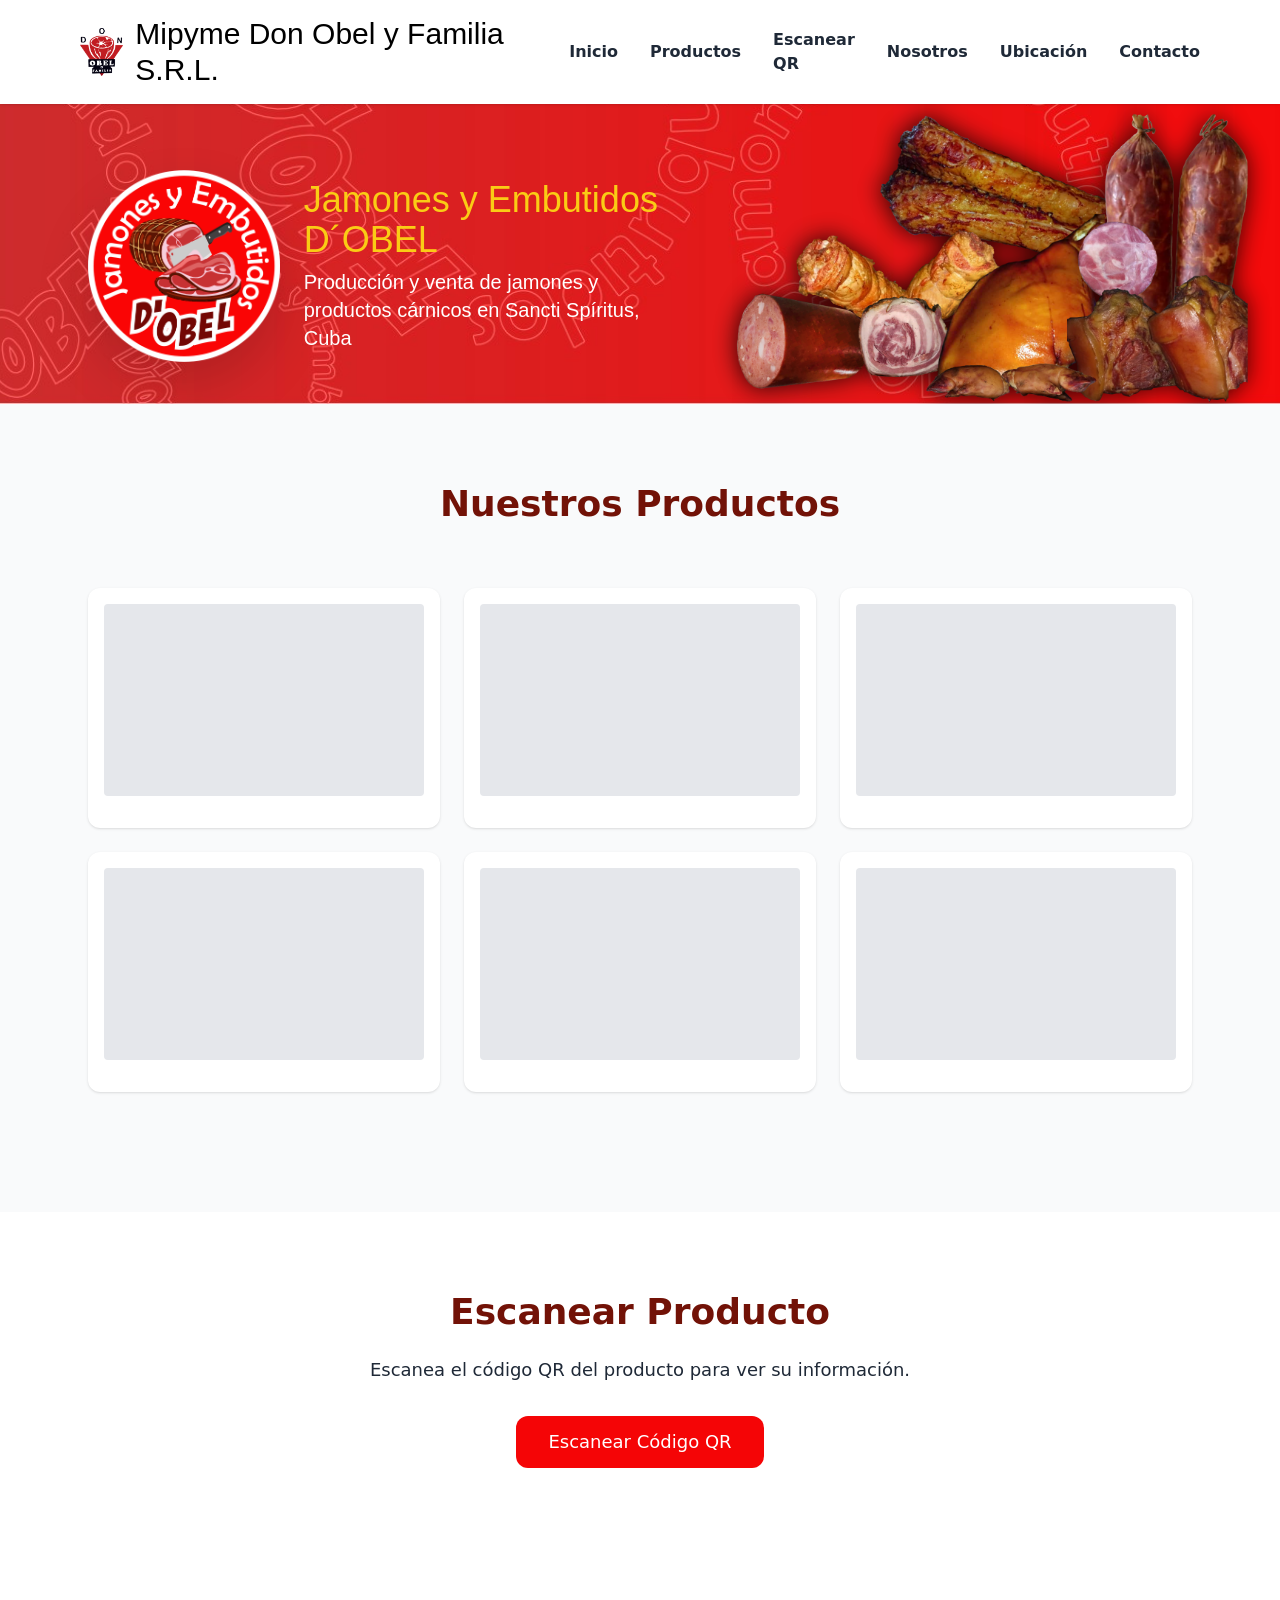
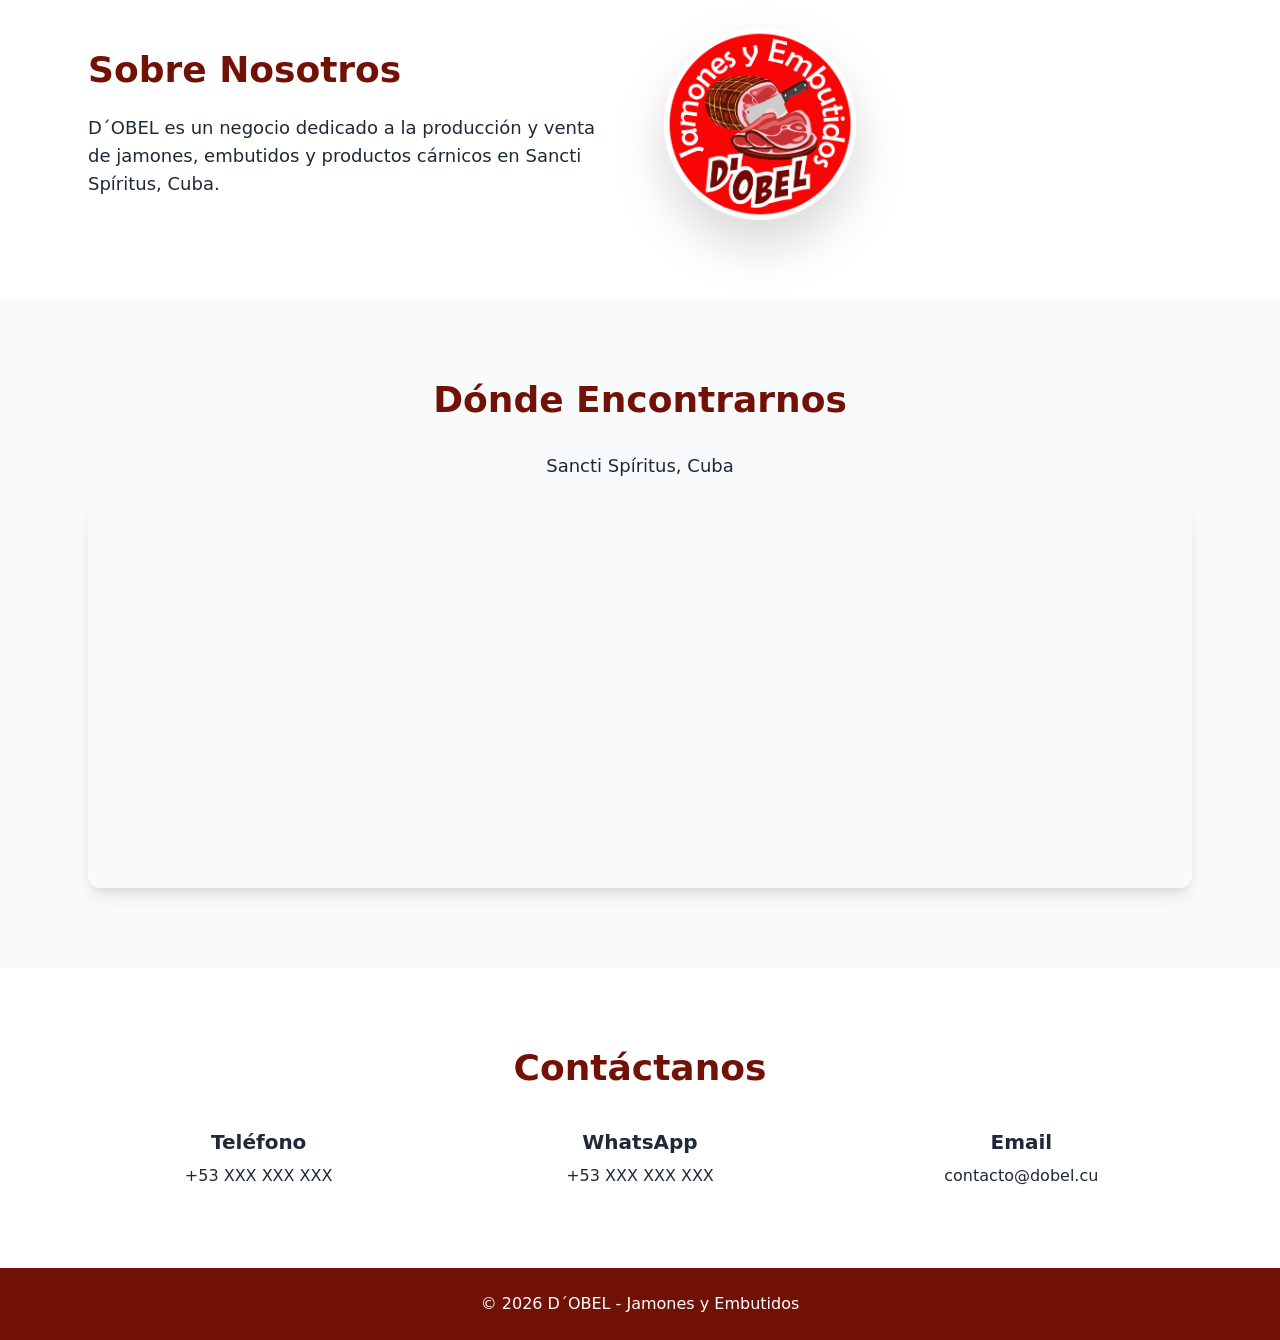
<file: index.html>
<!DOCTYPE html><html  lang="es-CU"><head><meta charset="utf-8">
<meta name="viewport" content="width=device-width, initial-scale=1">
<title>D´OBEL | Jamones y Embutidos en Sancti Spíritus</title>
<style>*,:after,:before{--tw-border-spacing-x:0;--tw-border-spacing-y:0;--tw-translate-x:0;--tw-translate-y:0;--tw-rotate:0;--tw-skew-x:0;--tw-skew-y:0;--tw-scale-x:1;--tw-scale-y:1;--tw-pan-x: ;--tw-pan-y: ;--tw-pinch-zoom: ;--tw-scroll-snap-strictness:proximity;--tw-gradient-from-position: ;--tw-gradient-via-position: ;--tw-gradient-to-position: ;--tw-ordinal: ;--tw-slashed-zero: ;--tw-numeric-figure: ;--tw-numeric-spacing: ;--tw-numeric-fraction: ;--tw-ring-inset: ;--tw-ring-offset-width:0px;--tw-ring-offset-color:#fff;--tw-ring-color:rgba(59,130,246,.5);--tw-ring-offset-shadow:0 0 #0000;--tw-ring-shadow:0 0 #0000;--tw-shadow:0 0 #0000;--tw-shadow-colored:0 0 #0000;--tw-blur: ;--tw-brightness: ;--tw-contrast: ;--tw-grayscale: ;--tw-hue-rotate: ;--tw-invert: ;--tw-saturate: ;--tw-sepia: ;--tw-drop-shadow: ;--tw-backdrop-blur: ;--tw-backdrop-brightness: ;--tw-backdrop-contrast: ;--tw-backdrop-grayscale: ;--tw-backdrop-hue-rotate: ;--tw-backdrop-invert: ;--tw-backdrop-opacity: ;--tw-backdrop-saturate: ;--tw-backdrop-sepia: ;--tw-contain-size: ;--tw-contain-layout: ;--tw-contain-paint: ;--tw-contain-style: }::backdrop{--tw-border-spacing-x:0;--tw-border-spacing-y:0;--tw-translate-x:0;--tw-translate-y:0;--tw-rotate:0;--tw-skew-x:0;--tw-skew-y:0;--tw-scale-x:1;--tw-scale-y:1;--tw-pan-x: ;--tw-pan-y: ;--tw-pinch-zoom: ;--tw-scroll-snap-strictness:proximity;--tw-gradient-from-position: ;--tw-gradient-via-position: ;--tw-gradient-to-position: ;--tw-ordinal: ;--tw-slashed-zero: ;--tw-numeric-figure: ;--tw-numeric-spacing: ;--tw-numeric-fraction: ;--tw-ring-inset: ;--tw-ring-offset-width:0px;--tw-ring-offset-color:#fff;--tw-ring-color:rgba(59,130,246,.5);--tw-ring-offset-shadow:0 0 #0000;--tw-ring-shadow:0 0 #0000;--tw-shadow:0 0 #0000;--tw-shadow-colored:0 0 #0000;--tw-blur: ;--tw-brightness: ;--tw-contrast: ;--tw-grayscale: ;--tw-hue-rotate: ;--tw-invert: ;--tw-saturate: ;--tw-sepia: ;--tw-drop-shadow: ;--tw-backdrop-blur: ;--tw-backdrop-brightness: ;--tw-backdrop-contrast: ;--tw-backdrop-grayscale: ;--tw-backdrop-hue-rotate: ;--tw-backdrop-invert: ;--tw-backdrop-opacity: ;--tw-backdrop-saturate: ;--tw-backdrop-sepia: ;--tw-contain-size: ;--tw-contain-layout: ;--tw-contain-paint: ;--tw-contain-style: }/*! tailwindcss v3.4.17 | MIT License | https://tailwindcss.com*/*,:after,:before{border:0 solid #e5e7eb;box-sizing:border-box}:after,:before{--tw-content:""}:host,html{line-height:1.5;-webkit-text-size-adjust:100%;font-family:ui-sans-serif,system-ui,sans-serif,Apple Color Emoji,Segoe UI Emoji,Segoe UI Symbol,Noto Color Emoji;font-feature-settings:normal;font-variation-settings:normal;-moz-tab-size:4;-o-tab-size:4;tab-size:4;-webkit-tap-highlight-color:transparent}body{line-height:inherit;margin:0}hr{border-top-width:1px;color:inherit;height:0}abbr:where([title]){-webkit-text-decoration:underline dotted;text-decoration:underline dotted}h1,h2,h3,h4,h5,h6{font-size:inherit;font-weight:inherit}a{color:inherit;text-decoration:inherit}b,strong{font-weight:bolder}code,kbd,pre,samp{font-family:ui-monospace,SFMono-Regular,Menlo,Monaco,Consolas,Liberation Mono,Courier New,monospace;font-feature-settings:normal;font-size:1em;font-variation-settings:normal}small{font-size:80%}sub,sup{font-size:75%;line-height:0;position:relative;vertical-align:baseline}sub{bottom:-.25em}sup{top:-.5em}table{border-collapse:collapse;border-color:inherit;text-indent:0}button,input,optgroup,select,textarea{color:inherit;font-family:inherit;font-feature-settings:inherit;font-size:100%;font-variation-settings:inherit;font-weight:inherit;letter-spacing:inherit;line-height:inherit;margin:0;padding:0}button,select{text-transform:none}button,input:where([type=button]),input:where([type=reset]),input:where([type=submit]){-webkit-appearance:button;background-color:transparent;background-image:none}:-moz-focusring{outline:auto}:-moz-ui-invalid{box-shadow:none}progress{vertical-align:baseline}::-webkit-inner-spin-button,::-webkit-outer-spin-button{height:auto}[type=search]{-webkit-appearance:textfield;outline-offset:-2px}::-webkit-search-decoration{-webkit-appearance:none}::-webkit-file-upload-button{-webkit-appearance:button;font:inherit}summary{display:list-item}blockquote,dd,dl,figure,h1,h2,h3,h4,h5,h6,hr,p,pre{margin:0}fieldset{margin:0}fieldset,legend{padding:0}menu,ol,ul{list-style:none;margin:0;padding:0}dialog{padding:0}textarea{resize:vertical}input::-moz-placeholder,textarea::-moz-placeholder{color:#9ca3af;opacity:1}input::placeholder,textarea::placeholder{color:#9ca3af;opacity:1}[role=button],button{cursor:pointer}:disabled{cursor:default}audio,canvas,embed,iframe,img,object,svg,video{display:block;vertical-align:middle}img,video{height:auto;max-width:100%}[hidden]:where(:not([hidden=until-found])){display:none}.fixed{position:fixed}.absolute{position:absolute}.relative{position:relative}.inset-0{top:0;right:0;bottom:0;left:0}.right-3{right:.75rem}.top-0{top:0}.top-3{top:.75rem}.z-50{z-index:50}.mx-auto{margin-left:auto;margin-right:auto}.mb-10{margin-bottom:2.5rem}.mb-16{margin-bottom:4rem}.mb-2{margin-bottom:.5rem}.mb-4{margin-bottom:1rem}.mb-5{margin-bottom:1.25rem}.mb-6{margin-bottom:1.5rem}.mb-8{margin-bottom:2rem}.mt-6{margin-top:1.5rem}.flex{display:flex}.grid{display:grid}.hidden{display:none}.h-10{height:2.5rem}.h-12{height:3rem}.h-32{height:8rem}.h-40{height:10rem}.h-48{height:12rem}.h-64{height:16rem}.h-full{height:100%}.max-h-\[90vh\]{max-height:90vh}.max-h-full{max-height:100%}.w-auto{width:auto}.w-full{width:100%}.max-w-4xl{max-width:56rem}.max-w-6xl{max-width:72rem}.max-w-\[90vw\]{max-width:90vw}.max-w-md{max-width:28rem}.max-w-xl{max-width:36rem}.flex-shrink-0{flex-shrink:0}.scale-\[1\.20\]{--tw-scale-x:1.2;--tw-scale-y:1.2;transform:translate(var(--tw-translate-x),var(--tw-translate-y)) rotate(var(--tw-rotate)) skew(var(--tw-skew-x)) skewY(var(--tw-skew-y)) scaleX(var(--tw-scale-x)) scaleY(var(--tw-scale-y))}@keyframes pulse{50%{opacity:.5}}.animate-pulse{animation:pulse 2s cubic-bezier(.4,0,.6,1) infinite}.cursor-pointer{cursor:pointer}.grid-cols-1{grid-template-columns:repeat(1,minmax(0,1fr))}.grid-cols-2{grid-template-columns:repeat(2,minmax(0,1fr))}.flex-col{flex-direction:column}.items-center{align-items:center}.justify-end{justify-content:flex-end}.justify-center{justify-content:center}.justify-between{justify-content:space-between}.gap-1{gap:.25rem}.gap-10{gap:2.5rem}.gap-12{gap:3rem}.gap-3{gap:.75rem}.gap-4{gap:1rem}.gap-6{gap:1.5rem}.gap-8{gap:2rem}.overflow-hidden{overflow:hidden}.scroll-smooth{scroll-behavior:smooth}.rounded{border-radius:.25rem}.rounded-full{border-radius:9999px}.rounded-lg{border-radius:.5rem}.rounded-xl{border-radius:.75rem}.border-t{border-top-width:1px}.bg-\[\#721207\]{--tw-bg-opacity:1;background-color:rgb(114 18 7/var(--tw-bg-opacity,1))}.bg-\[\#F50506\]{--tw-bg-opacity:1;background-color:rgb(245 5 6/var(--tw-bg-opacity,1))}.bg-black\/90{background-color:#000000e6}.bg-gray-200{--tw-bg-opacity:1;background-color:rgb(229 231 235/var(--tw-bg-opacity,1))}.bg-gray-50{--tw-bg-opacity:1;background-color:rgb(249 250 251/var(--tw-bg-opacity,1))}.bg-gray-700{--tw-bg-opacity:1;background-color:rgb(55 65 81/var(--tw-bg-opacity,1))}.bg-red-600{--tw-bg-opacity:1;background-color:rgb(220 38 38/var(--tw-bg-opacity,1))}.bg-white{--tw-bg-opacity:1;background-color:rgb(255 255 255/var(--tw-bg-opacity,1))}.bg-cover{background-size:cover}.bg-center{background-position:50%}.object-contain{-o-object-fit:contain;object-fit:contain}.p-4{padding:1rem}.px-3{padding-left:.75rem;padding-right:.75rem}.px-4{padding-left:1rem;padding-right:1rem}.px-6{padding-left:1.5rem;padding-right:1.5rem}.py-1{padding-bottom:.25rem;padding-top:.25rem}.py-20{padding-bottom:5rem;padding-top:5rem}.py-3{padding-bottom:.75rem;padding-top:.75rem}.py-4{padding-bottom:1rem;padding-top:1rem}.py-6{padding-bottom:1.5rem;padding-top:1.5rem}.pt-32{padding-top:8rem}.text-center{text-align:center}.text-2xl{font-size:1.5rem;line-height:2rem}.text-3xl{font-size:1.875rem;line-height:2.25rem}.text-4xl{font-size:2.25rem;line-height:2.5rem}.text-5xl{font-size:3rem;line-height:1}.text-base{font-size:1rem;line-height:1.5rem}.text-lg{font-size:1.125rem;line-height:1.75rem}.text-sm{font-size:.875rem;line-height:1.25rem}.text-xl{font-size:1.25rem;line-height:1.75rem}.text-xs{font-size:.75rem;line-height:1rem}.font-bold{font-weight:700}.font-semibold{font-weight:600}.leading-relaxed{line-height:1.625}.text-\[\#721207\]{--tw-text-opacity:1;color:rgb(114 18 7/var(--tw-text-opacity,1))}.text-\[\#F50506\]{--tw-text-opacity:1;color:rgb(245 5 6/var(--tw-text-opacity,1))}.text-black{--tw-text-opacity:1;color:rgb(0 0 0/var(--tw-text-opacity,1))}.text-gray-300{--tw-text-opacity:1;color:rgb(209 213 219/var(--tw-text-opacity,1))}.text-gray-800{--tw-text-opacity:1;color:rgb(31 41 55/var(--tw-text-opacity,1))}.text-white{--tw-text-opacity:1;color:rgb(255 255 255/var(--tw-text-opacity,1))}.text-yellow-400{--tw-text-opacity:1;color:rgb(250 204 21/var(--tw-text-opacity,1))}.shadow{--tw-shadow:0 1px 3px 0 rgba(0,0,0,.1),0 1px 2px -1px rgba(0,0,0,.1);--tw-shadow-colored:0 1px 3px 0 var(--tw-shadow-color),0 1px 2px -1px var(--tw-shadow-color)}.shadow,.shadow-lg{box-shadow:var(--tw-ring-offset-shadow,0 0 #0000),var(--tw-ring-shadow,0 0 #0000),var(--tw-shadow)}.shadow-lg{--tw-shadow:0 10px 15px -3px rgba(0,0,0,.1),0 4px 6px -4px rgba(0,0,0,.1);--tw-shadow-colored:0 10px 15px -3px var(--tw-shadow-color),0 4px 6px -4px var(--tw-shadow-color)}.drop-shadow-2xl{--tw-drop-shadow:drop-shadow(0 25px 25px rgba(0,0,0,.15));filter:var(--tw-blur) var(--tw-brightness) var(--tw-contrast) var(--tw-grayscale) var(--tw-hue-rotate) var(--tw-invert) var(--tw-saturate) var(--tw-sepia) var(--tw-drop-shadow)}.transition{transition-duration:.15s;transition-property:color,background-color,border-color,text-decoration-color,fill,stroke,opacity,box-shadow,transform,filter,backdrop-filter;transition-timing-function:cubic-bezier(.4,0,.2,1)}.duration-300{transition-duration:.3s}.hover\:scale-110:hover{--tw-scale-x:1.1;--tw-scale-y:1.1;transform:translate(var(--tw-translate-x),var(--tw-translate-y)) rotate(var(--tw-rotate)) skew(var(--tw-skew-x)) skewY(var(--tw-skew-y)) scaleX(var(--tw-scale-x)) scaleY(var(--tw-scale-y))}.hover\:bg-red-700:hover{--tw-bg-opacity:1;background-color:rgb(185 28 28/var(--tw-bg-opacity,1))}.hover\:text-\[\#F50506\]:hover{--tw-text-opacity:1;color:rgb(245 5 6/var(--tw-text-opacity,1))}.hover\:shadow-2xl:hover{--tw-shadow:0 25px 50px -12px rgba(0,0,0,.25);--tw-shadow-colored:0 25px 50px -12px var(--tw-shadow-color);box-shadow:var(--tw-ring-offset-shadow,0 0 #0000),var(--tw-ring-shadow,0 0 #0000),var(--tw-shadow)}.focus\:outline-none:focus{outline:2px solid transparent;outline-offset:2px}@media (min-width:768px){.md\:mr-\[10\%\]{margin-right:10%}.md\:mt-0{margin-top:0}.md\:flex{display:flex}.md\:hidden{display:none}.md\:h-48{height:12rem}.md\:h-56{height:14rem}.md\:h-64{height:16rem}.md\:h-96{height:24rem}.md\:w-auto{width:auto}.md\:scale-\[1\.50\]{--tw-scale-x:1.5;--tw-scale-y:1.5;transform:translate(var(--tw-translate-x),var(--tw-translate-y)) rotate(var(--tw-rotate)) skew(var(--tw-skew-x)) skewY(var(--tw-skew-y)) scaleX(var(--tw-scale-x)) scaleY(var(--tw-scale-y))}.md\:grid-cols-2{grid-template-columns:repeat(2,minmax(0,1fr))}.md\:grid-cols-3{grid-template-columns:repeat(3,minmax(0,1fr))}.md\:flex-row{flex-direction:row}.md\:px-8{padding-left:2rem;padding-right:2rem}.md\:text-left{text-align:left}.md\:text-3xl{font-size:1.875rem;line-height:2.25rem}.md\:text-4xl{font-size:2.25rem;line-height:2.5rem}.md\:text-base{font-size:1rem;line-height:1.5rem}.md\:text-lg{font-size:1.125rem;line-height:1.75rem}.md\:text-xl{font-size:1.25rem;line-height:1.75rem}}</style>
<style>.leaflet-image-layer,.leaflet-layer,.leaflet-marker-icon,.leaflet-marker-shadow,.leaflet-pane,.leaflet-pane>canvas,.leaflet-pane>svg,.leaflet-tile,.leaflet-tile-container,.leaflet-zoom-box{left:0;position:absolute;top:0}.leaflet-container{overflow:hidden}.leaflet-marker-icon,.leaflet-marker-shadow,.leaflet-tile{-webkit-user-select:none;-moz-user-select:none;user-select:none;-webkit-user-drag:none}.leaflet-tile::-moz-selection{background:transparent}.leaflet-tile::selection{background:transparent}.leaflet-safari .leaflet-tile{image-rendering:-webkit-optimize-contrast}.leaflet-safari .leaflet-tile-container{height:1600px;-webkit-transform-origin:0 0;width:1600px}.leaflet-marker-icon,.leaflet-marker-shadow{display:block}.leaflet-container .leaflet-overlay-pane svg{max-height:none!important;max-width:none!important}.leaflet-container .leaflet-marker-pane img,.leaflet-container .leaflet-shadow-pane img,.leaflet-container .leaflet-tile,.leaflet-container .leaflet-tile-pane img,.leaflet-container img.leaflet-image-layer{max-height:none!important;max-width:none!important;padding:0;width:auto}.leaflet-container img.leaflet-tile{mix-blend-mode:plus-lighter}.leaflet-container.leaflet-touch-zoom{touch-action:pan-x pan-y}.leaflet-container.leaflet-touch-drag{touch-action:none;touch-action:pinch-zoom}.leaflet-container.leaflet-touch-drag.leaflet-touch-zoom{touch-action:none}.leaflet-container{-webkit-tap-highlight-color:transparent}.leaflet-container a{-webkit-tap-highlight-color:rgba(51,181,229,.4)}.leaflet-tile{filter:inherit;visibility:hidden}.leaflet-tile-loaded{visibility:inherit}.leaflet-zoom-box{box-sizing:border-box;height:0;width:0;z-index:800}.leaflet-overlay-pane svg{-moz-user-select:none}.leaflet-pane{z-index:400}.leaflet-tile-pane{z-index:200}.leaflet-overlay-pane{z-index:400}.leaflet-shadow-pane{z-index:500}.leaflet-marker-pane{z-index:600}.leaflet-tooltip-pane{z-index:650}.leaflet-popup-pane{z-index:700}.leaflet-map-pane canvas{z-index:100}.leaflet-map-pane svg{z-index:200}.leaflet-vml-shape{height:1px;width:1px}.lvml{behavior:url(#default#VML);display:inline-block;position:absolute}.leaflet-control{pointer-events:visiblePainted;pointer-events:auto;position:relative;z-index:800}.leaflet-bottom,.leaflet-top{pointer-events:none;position:absolute;z-index:1000}.leaflet-top{top:0}.leaflet-right{right:0}.leaflet-bottom{bottom:0}.leaflet-left{left:0}.leaflet-control{clear:both;float:left}.leaflet-right .leaflet-control{float:right}.leaflet-top .leaflet-control{margin-top:10px}.leaflet-bottom .leaflet-control{margin-bottom:10px}.leaflet-left .leaflet-control{margin-left:10px}.leaflet-right .leaflet-control{margin-right:10px}.leaflet-fade-anim .leaflet-popup{opacity:0;transition:opacity .2s linear}.leaflet-fade-anim .leaflet-map-pane .leaflet-popup{opacity:1}.leaflet-zoom-animated{transform-origin:0 0}svg.leaflet-zoom-animated{will-change:transform}.leaflet-zoom-anim .leaflet-zoom-animated{transition:transform .25s cubic-bezier(0,0,.25,1)}.leaflet-pan-anim .leaflet-tile,.leaflet-zoom-anim .leaflet-tile{transition:none}.leaflet-zoom-anim .leaflet-zoom-hide{visibility:hidden}.leaflet-interactive{cursor:pointer}.leaflet-grab{cursor:grab}.leaflet-crosshair,.leaflet-crosshair .leaflet-interactive{cursor:crosshair}.leaflet-control,.leaflet-popup-pane{cursor:auto}.leaflet-dragging .leaflet-grab,.leaflet-dragging .leaflet-grab .leaflet-interactive,.leaflet-dragging .leaflet-marker-draggable{cursor:move;cursor:grabbing}.leaflet-image-layer,.leaflet-marker-icon,.leaflet-marker-shadow,.leaflet-pane>svg path,.leaflet-tile-container{pointer-events:none}.leaflet-image-layer.leaflet-interactive,.leaflet-marker-icon.leaflet-interactive,.leaflet-pane>svg path.leaflet-interactive,svg.leaflet-image-layer.leaflet-interactive path{pointer-events:visiblePainted;pointer-events:auto}.leaflet-container{background:#ddd;outline-offset:1px}.leaflet-container a{color:#0078a8}.leaflet-zoom-box{background:#ffffff80;border:2px dotted #38f}.leaflet-container{font-family:Helvetica Neue,Arial,Helvetica,sans-serif;font-size:12px;font-size:.75rem;line-height:1.5}.leaflet-bar{border-radius:4px;box-shadow:0 1px 5px #000000a6}.leaflet-bar a{background-color:#fff;border-bottom:1px solid #ccc;color:#000;display:block;height:26px;line-height:26px;text-align:center;text-decoration:none;width:26px}.leaflet-bar a,.leaflet-control-layers-toggle{background-position:50% 50%;background-repeat:no-repeat;display:block}.leaflet-bar a:focus,.leaflet-bar a:hover{background-color:#f4f4f4}.leaflet-bar a:first-child{border-top-left-radius:4px;border-top-right-radius:4px}.leaflet-bar a:last-child{border-bottom:none;border-bottom-left-radius:4px;border-bottom-right-radius:4px}.leaflet-bar a.leaflet-disabled{background-color:#f4f4f4;color:#bbb;cursor:default}.leaflet-touch .leaflet-bar a{height:30px;line-height:30px;width:30px}.leaflet-touch .leaflet-bar a:first-child{border-top-left-radius:2px;border-top-right-radius:2px}.leaflet-touch .leaflet-bar a:last-child{border-bottom-left-radius:2px;border-bottom-right-radius:2px}.leaflet-control-zoom-in,.leaflet-control-zoom-out{font:700 18px Lucida Console,Monaco,monospace;text-indent:1px}.leaflet-touch .leaflet-control-zoom-in,.leaflet-touch .leaflet-control-zoom-out{font-size:22px}.leaflet-control-layers{background:#fff;border-radius:5px;box-shadow:0 1px 5px #0006}.leaflet-control-layers-toggle{background-image:url([data-uri]);height:36px;width:36px}.leaflet-retina .leaflet-control-layers-toggle{background-image:url([data-uri]);background-size:26px 26px}.leaflet-touch .leaflet-control-layers-toggle{height:44px;width:44px}.leaflet-control-layers .leaflet-control-layers-list,.leaflet-control-layers-expanded .leaflet-control-layers-toggle{display:none}.leaflet-control-layers-expanded .leaflet-control-layers-list{display:block;position:relative}.leaflet-control-layers-expanded{background:#fff;color:#333;padding:6px 10px 6px 6px}.leaflet-control-layers-scrollbar{overflow-x:hidden;overflow-y:scroll;padding-right:5px}.leaflet-control-layers-selector{margin-top:2px;position:relative;top:1px}.leaflet-control-layers label{display:block;font-size:13px;font-size:1.08333em}.leaflet-control-layers-separator{border-top:1px solid #ddd;height:0;margin:5px -10px 5px -6px}.leaflet-default-icon-path{background-image:url([data-uri])}.leaflet-container .leaflet-control-attribution{background:#fff;background:#fffc;margin:0}.leaflet-control-attribution,.leaflet-control-scale-line{color:#333;line-height:1.4;padding:0 5px}.leaflet-control-attribution a{text-decoration:none}.leaflet-control-attribution a:focus,.leaflet-control-attribution a:hover{text-decoration:underline}.leaflet-attribution-flag{display:inline!important;height:.6669em;vertical-align:baseline!important;width:1em}.leaflet-left .leaflet-control-scale{margin-left:5px}.leaflet-bottom .leaflet-control-scale{margin-bottom:5px}.leaflet-control-scale-line{background:#fffc;border:2px solid #777;border-top:none;box-sizing:border-box;line-height:1.1;padding:2px 5px 1px;text-shadow:1px 1px #fff;white-space:nowrap}.leaflet-control-scale-line:not(:first-child){border-bottom:none;border-top:2px solid #777;margin-top:-2px}.leaflet-control-scale-line:not(:first-child):not(:last-child){border-bottom:2px solid #777}.leaflet-touch .leaflet-bar,.leaflet-touch .leaflet-control-attribution,.leaflet-touch .leaflet-control-layers{box-shadow:none}.leaflet-touch .leaflet-bar,.leaflet-touch .leaflet-control-layers{background-clip:padding-box;border:2px solid rgba(0,0,0,.2)}.leaflet-popup{margin-bottom:20px;position:absolute;text-align:center}.leaflet-popup-content-wrapper{border-radius:12px;padding:1px;text-align:left}.leaflet-popup-content{font-size:13px;font-size:1.08333em;line-height:1.3;margin:13px 24px 13px 20px;min-height:1px}.leaflet-popup-content p{margin:1.3em 0}.leaflet-popup-tip-container{height:20px;left:50%;margin-left:-20px;margin-top:-1px;overflow:hidden;pointer-events:none;position:absolute;width:40px}.leaflet-popup-tip{height:17px;margin:-10px auto 0;padding:1px;pointer-events:auto;transform:rotate(45deg);width:17px}.leaflet-popup-content-wrapper,.leaflet-popup-tip{background:#fff;box-shadow:0 3px 14px #0006;color:#333}.leaflet-container a.leaflet-popup-close-button{background:transparent;border:none;color:#757575;font:16px/24px Tahoma,Verdana,sans-serif;height:24px;position:absolute;right:0;text-align:center;text-decoration:none;top:0;width:24px}.leaflet-container a.leaflet-popup-close-button:focus,.leaflet-container a.leaflet-popup-close-button:hover{color:#585858}.leaflet-popup-scrolled{overflow:auto}.leaflet-oldie .leaflet-popup-content-wrapper{-ms-zoom:1}.leaflet-oldie .leaflet-popup-tip{-ms-filter:"progid:DXImageTransform.Microsoft.Matrix(M11=0.70710678, M12=0.70710678, M21=-0.70710678, M22=0.70710678)";filter:progid:DXImageTransform.Microsoft.Matrix(M11=.70710678,M12=.70710678,M21=-.70710678,M22=.70710678);margin:0 auto;width:24px}.leaflet-oldie .leaflet-control-layers,.leaflet-oldie .leaflet-control-zoom,.leaflet-oldie .leaflet-popup-content-wrapper,.leaflet-oldie .leaflet-popup-tip{border:1px solid #999}.leaflet-div-icon{background:#fff;border:1px solid #666}.leaflet-tooltip{background-color:#fff;border:1px solid #fff;border-radius:3px;box-shadow:0 1px 3px #0006;color:#222;padding:6px;pointer-events:none;position:absolute;-webkit-user-select:none;-moz-user-select:none;user-select:none;white-space:nowrap}.leaflet-tooltip.leaflet-interactive{cursor:pointer;pointer-events:auto}.leaflet-tooltip-bottom:before,.leaflet-tooltip-left:before,.leaflet-tooltip-right:before,.leaflet-tooltip-top:before{background:transparent;border:6px solid transparent;content:"";pointer-events:none;position:absolute}.leaflet-tooltip-bottom{margin-top:6px}.leaflet-tooltip-top{margin-top:-6px}.leaflet-tooltip-bottom:before,.leaflet-tooltip-top:before{left:50%;margin-left:-6px}.leaflet-tooltip-top:before{border-top-color:#fff;bottom:0;margin-bottom:-12px}.leaflet-tooltip-bottom:before{border-bottom-color:#fff;margin-left:-6px;margin-top:-12px;top:0}.leaflet-tooltip-left{margin-left:-6px}.leaflet-tooltip-right{margin-left:6px}.leaflet-tooltip-left:before,.leaflet-tooltip-right:before{margin-top:-6px;top:50%}.leaflet-tooltip-left:before{border-left-color:#fff;margin-right:-12px;right:0}.leaflet-tooltip-right:before{border-right-color:#fff;left:0;margin-left:-12px}@media print{.leaflet-control{-webkit-print-color-adjust:exact;print-color-adjust:exact}}</style>
<style>.font-bernard{font-family:Bernard MT Condensed,Impact,Arial Narrow,sans-serif}</style>
<link rel="stylesheet" href="/_nuxt/entry.9UJSYqx2.css" crossorigin>
<link rel="preload" as="fetch" crossorigin="anonymous" href="/_payload.json?5252d6ea-e086-47f5-89d4-e33c343517cf">
<link rel="modulepreload" as="script" crossorigin href="/_nuxt/BayCdBEj.js">
<link rel="modulepreload" as="script" crossorigin href="/_nuxt/Ds40IEB8.js">
<link rel="modulepreload" as="script" crossorigin href="/_nuxt/Cpj98o6Y.js">
<link rel="modulepreload" as="script" crossorigin href="/_nuxt/Cdh8tEcH.js">
<link rel="preload" as="fetch" fetchpriority="low" crossorigin="anonymous" href="/_nuxt/builds/meta/5252d6ea-e086-47f5-89d4-e33c343517cf.json">
<link rel="prefetch" as="script" crossorigin href="/_nuxt/BwSQQnwF.js">
<link rel="prefetch" as="script" crossorigin href="/_nuxt/DDLQzZil.js">
<link rel="prefetch" as="script" crossorigin href="/_nuxt/gMa08fNu.js">
<meta name="description" content="D´OBEL produce jamones, bacon y embutidos en Sancti Spíritus Cuba. Productos cárnicos frescos y de calidad.">
<meta name="keywords" content="jamones sancti spiritus, embutidos cuba, bacon cuba, jamón cuba, productos carnicos sancti spiritus">
<meta name="theme-color" content="#F50506">
<meta property="og:type" content="website">
<meta property="og:locale" content="es_CU">
<meta property="og:site_name" content="D´OBEL">
<meta property="og:title" content="D´OBEL | Jamones y Embutidos en Sancti Spíritus">
<meta property="og:description" content="Productores de jamones y embutidos en Sancti Spíritus. Productos frescos y de calidad.">
<meta property="og:image" content="https://jamones.d-obel.workers.dev/og-image.png">
<script type="application/ld+json">{"@context":"https://schema.org","@type":"LocalBusiness","name":"D´OBEL Jamones y Embutidos","image":"https://jamones.d-obel.workers.dev/logo.png","description":"Producción y venta de jamones y embutidos en Sancti Spíritus, Cuba","address":{"@type":"PostalAddress","addressLocality":"Sancti Spíritus","addressCountry":"CU"},"areaServed":"Sancti Spíritus","priceRange":"$","servesCuisine":"Productos Cárnicos"}</script>
<script type="module" src="/_nuxt/BayCdBEj.js" crossorigin></script></head><body><div id="__nuxt"><!--[--><div class="bg-white text-gray-800 scroll-smooth"><header class="fixed top-0 w-full bg-white shadow z-50"><div class="max-w-6xl mx-auto flex justify-between items-center p-4"><div class="flex items-center gap-3"><img src="/LogoDon.png" class="h-12"><span class="font-bernard text-black text-2xl md:text-3xl"> Mipyme Don Obel y Familia S.R.L. </span></div><button class="md:hidden text-3xl focus:outline-none"> ☰ </button><nav class="hidden md:flex gap-8 font-semibold items-center"><a href="#inicio" class="hover:text-[#F50506]">Inicio</a><a href="#productos" class="hover:text-[#F50506]">Productos</a><a href="#qr" class="hover:text-[#F50506]">Escanear QR</a><a href="#nosotros" class="hover:text-[#F50506]">Nosotros</a><a href="#ubicacion" class="hover:text-[#F50506]">Ubicación</a><a href="#contacto" class="hover:text-[#F50506]" "> Contacto </a></nav></div><!----></header><section id="inicio" class="relative pt-32 pb-15 overflow-hidden"><div class="absolute inset-0 bg-cover bg-center" style="background-image:url(&#39;/background.png&#39;);"></div><div class="relative max-w-6xl mx-auto px-6 flex justify-end items-center text-white"><div class="flex flex-col md:flex-row items-center justify-between w-full"><div class="flex flex-col md:flex-row items-center gap-6 md:mr-[10%] text-center md:text-left"><img src="/logo.png" class="h-32 md:h-48 drop-shadow-2xl"><div><h1 class="font-bernard text-3xl md:text-4xl mb-2 text-yellow-400"> Jamones y Embutidos <br>D´OBEL </h1><p class="font-bernard text-lg md:text-xl max-w-xl"> Producción y venta de jamones y productos cárnicos en Sancti Spíritus, Cuba </p></div></div><div class="flex-shrink-0 mt-6 md:mt-0 w-full md:w-auto flex justify-center"><img src="/Collage.png" class="h-48 md:h-64 w-auto object-contain scale-[1.20] md:scale-[1.50] mb-5" alt="Collage de productos"></div></div></div></section><section id="productos" class="py-20 bg-gray-50"><div class="max-w-6xl mx-auto px-6"><h2 class="text-4xl font-bold text-center mb-16 text-[#721207]"> Nuestros Productos </h2><div class="grid grid-cols-2 md:grid-cols-3 gap-6"><!--[--><div class="bg-white rounded-xl shadow p-4 animate-pulse"><div class="bg-gray-200 h-48 rounded mb-4"></div></div><div class="bg-white rounded-xl shadow p-4 animate-pulse"><div class="bg-gray-200 h-48 rounded mb-4"></div></div><div class="bg-white rounded-xl shadow p-4 animate-pulse"><div class="bg-gray-200 h-48 rounded mb-4"></div></div><div class="bg-white rounded-xl shadow p-4 animate-pulse"><div class="bg-gray-200 h-48 rounded mb-4"></div></div><div class="bg-white rounded-xl shadow p-4 animate-pulse"><div class="bg-gray-200 h-48 rounded mb-4"></div></div><div class="bg-white rounded-xl shadow p-4 animate-pulse"><div class="bg-gray-200 h-48 rounded mb-4"></div></div><!--]--></div><div id="scrollTrigger" class="h-10"></div></div></section><section id="qr" class="py-20"><div class="max-w-4xl mx-auto px-6 text-center"><h2 class="text-4xl font-bold mb-6 text-[#721207]"> Escanear Producto </h2><p class="mb-8 text-base md:text-lg"> Escanea el código QR del producto para ver su información. </p><button class="bg-[#F50506] text-white px-6 md:px-8 py-3 rounded-xl text-base md:text-lg hover:bg-red-700 transition w-full md:w-auto"> Escanear Código QR </button><!----><div id="reader" class="mx-auto max-w-md"></div></div></section><section id="nosotros" class="py-20"><div class="max-w-6xl mx-auto px-6 grid md:grid-cols-2 gap-12 items-center"><div><h2 class="text-4xl font-bold mb-6 text-[#721207]"> Sobre Nosotros </h2><p class="text-base md:text-lg leading-relaxed"> D´OBEL es un negocio dedicado a la producción y venta de jamones, embutidos y productos cárnicos en Sancti Spíritus, Cuba. </p></div><img src="/logo.png" class="h-32 h-48 drop-shadow-2xl"></div></section><section id="ubicacion" class="py-20 bg-gray-50"><div class="max-w-6xl mx-auto px-6 text-center"><h2 class="text-4xl font-bold mb-8 text-[#721207]"> Dónde Encontrarnos </h2><p class="mb-6 text-base md:text-lg"> Sancti Spíritus, Cuba </p><div class="h-64 md:h-96 w-full rounded-xl overflow-hidden shadow-lg"><iframe class="w-full h-full" src="https://maps.google.com/maps?q=21.923491,-79.445750&amp;z=15&amp;output=embed"></iframe></div></div></section><section id="contacto" class="py-20"><div class="max-w-6xl mx-auto px-6 text-center"><h2 class="text-4xl font-bold mb-10 text-[#721207]"> Contáctanos </h2><div class="grid grid-cols-1 md:grid-cols-3 gap-10"><div><h3 class="font-bold text-xl mb-2"> Teléfono </h3><p class="text-base"> +53 XXX XXX XXX </p></div><div><h3 class="font-bold text-xl mb-2"> WhatsApp </h3><p class="text-base"> +53 XXX XXX XXX </p></div><div><h3 class="font-bold text-xl mb-2"> Email </h3><p class="text-base"> contacto@dobel.cu </p></div></div></div></section><footer class="bg-[#721207] text-white py-6 text-center px-4 text-sm md:text-base"><p> © 2026 D´OBEL - Jamones y Embutidos </p></footer><!----></div><!--]--></div><div id="teleports"></div><script type="application/json" data-nuxt-data="nuxt-app" data-ssr="true" id="__NUXT_DATA__" data-src="/_payload.json?5252d6ea-e086-47f5-89d4-e33c343517cf">[{"state":1,"once":11,"_errors":12,"serverRendered":14,"path":15,"prerenderedAt":16},["Reactive",2],{"$ssite-config":3},{"_priority":4,"env":8,"name":9,"url":10},{"name":5,"env":6,"url":7},-10,-15,0,"production","nuxt-app","https://davidquintanajob.github.io/V-Doctor/",["Set"],["ShallowReactive",13],{},true,"/",1773630929232]</script>
<script>window.__NUXT__={};window.__NUXT__.config={public:{siteUrl:"https://davidquintanajob.github.io/V-Doctor/"},app:{baseURL:"/",buildId:"5252d6ea-e086-47f5-89d4-e33c343517cf",buildAssetsDir:"/_nuxt/",cdnURL:""}}</script></body></html>
</file>
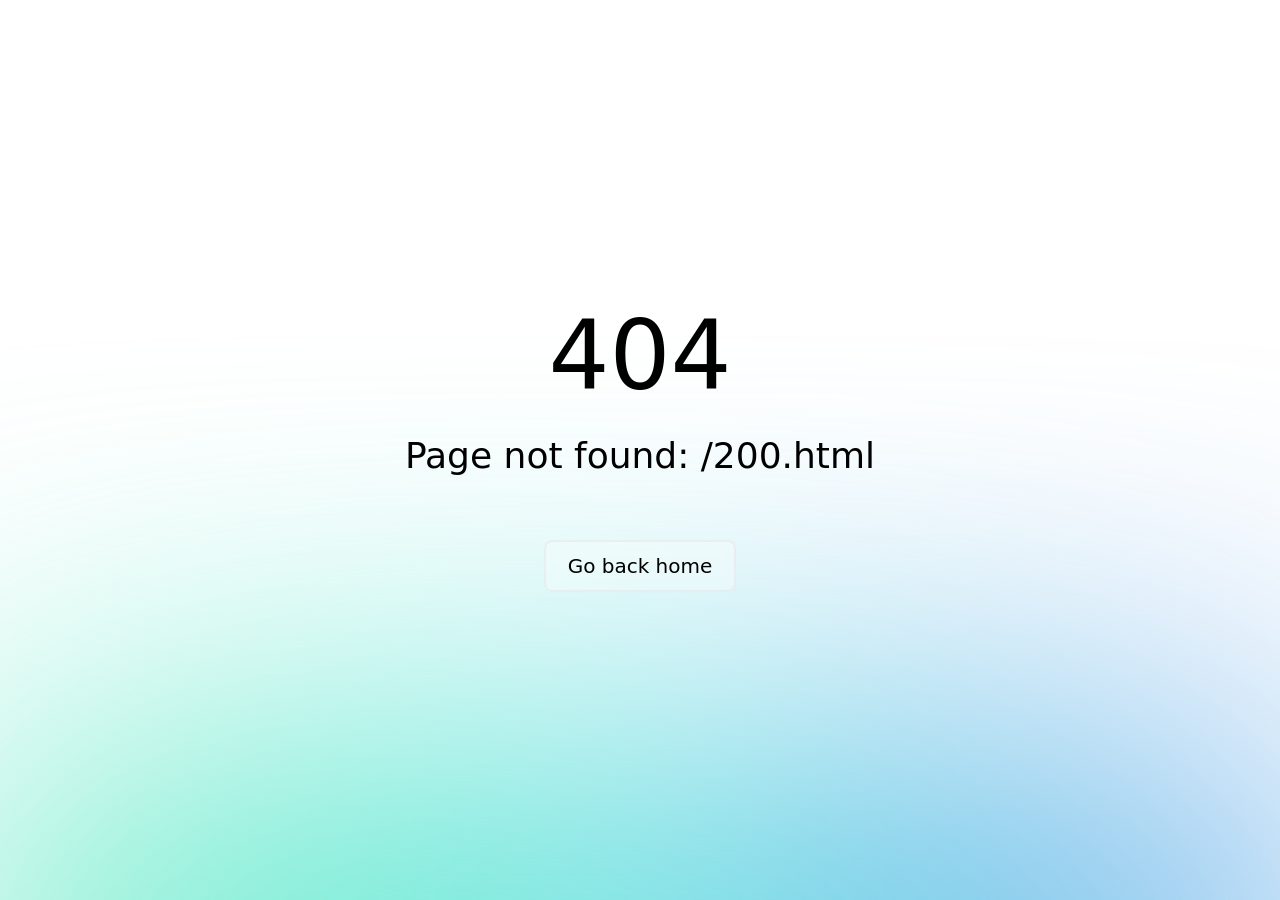
<file: 200.html>
<!DOCTYPE html><html  lang="es-CU"><head><meta charset="utf-8">
<meta name="viewport" content="width=device-width, initial-scale=1">
<title>D&#x27;OBEL | Jamones y Embutidos en Sancti Spíritus</title>
<style>*,:after,:before{--tw-border-spacing-x:0;--tw-border-spacing-y:0;--tw-translate-x:0;--tw-translate-y:0;--tw-rotate:0;--tw-skew-x:0;--tw-skew-y:0;--tw-scale-x:1;--tw-scale-y:1;--tw-pan-x: ;--tw-pan-y: ;--tw-pinch-zoom: ;--tw-scroll-snap-strictness:proximity;--tw-gradient-from-position: ;--tw-gradient-via-position: ;--tw-gradient-to-position: ;--tw-ordinal: ;--tw-slashed-zero: ;--tw-numeric-figure: ;--tw-numeric-spacing: ;--tw-numeric-fraction: ;--tw-ring-inset: ;--tw-ring-offset-width:0px;--tw-ring-offset-color:#fff;--tw-ring-color:rgba(59,130,246,.5);--tw-ring-offset-shadow:0 0 #0000;--tw-ring-shadow:0 0 #0000;--tw-shadow:0 0 #0000;--tw-shadow-colored:0 0 #0000;--tw-blur: ;--tw-brightness: ;--tw-contrast: ;--tw-grayscale: ;--tw-hue-rotate: ;--tw-invert: ;--tw-saturate: ;--tw-sepia: ;--tw-drop-shadow: ;--tw-backdrop-blur: ;--tw-backdrop-brightness: ;--tw-backdrop-contrast: ;--tw-backdrop-grayscale: ;--tw-backdrop-hue-rotate: ;--tw-backdrop-invert: ;--tw-backdrop-opacity: ;--tw-backdrop-saturate: ;--tw-backdrop-sepia: ;--tw-contain-size: ;--tw-contain-layout: ;--tw-contain-paint: ;--tw-contain-style: }::backdrop{--tw-border-spacing-x:0;--tw-border-spacing-y:0;--tw-translate-x:0;--tw-translate-y:0;--tw-rotate:0;--tw-skew-x:0;--tw-skew-y:0;--tw-scale-x:1;--tw-scale-y:1;--tw-pan-x: ;--tw-pan-y: ;--tw-pinch-zoom: ;--tw-scroll-snap-strictness:proximity;--tw-gradient-from-position: ;--tw-gradient-via-position: ;--tw-gradient-to-position: ;--tw-ordinal: ;--tw-slashed-zero: ;--tw-numeric-figure: ;--tw-numeric-spacing: ;--tw-numeric-fraction: ;--tw-ring-inset: ;--tw-ring-offset-width:0px;--tw-ring-offset-color:#fff;--tw-ring-color:rgba(59,130,246,.5);--tw-ring-offset-shadow:0 0 #0000;--tw-ring-shadow:0 0 #0000;--tw-shadow:0 0 #0000;--tw-shadow-colored:0 0 #0000;--tw-blur: ;--tw-brightness: ;--tw-contrast: ;--tw-grayscale: ;--tw-hue-rotate: ;--tw-invert: ;--tw-saturate: ;--tw-sepia: ;--tw-drop-shadow: ;--tw-backdrop-blur: ;--tw-backdrop-brightness: ;--tw-backdrop-contrast: ;--tw-backdrop-grayscale: ;--tw-backdrop-hue-rotate: ;--tw-backdrop-invert: ;--tw-backdrop-opacity: ;--tw-backdrop-saturate: ;--tw-backdrop-sepia: ;--tw-contain-size: ;--tw-contain-layout: ;--tw-contain-paint: ;--tw-contain-style: }/*! tailwindcss v3.4.17 | MIT License | https://tailwindcss.com*/*,:after,:before{border:0 solid #e5e7eb;box-sizing:border-box}:after,:before{--tw-content:""}:host,html{line-height:1.5;-webkit-text-size-adjust:100%;font-family:ui-sans-serif,system-ui,sans-serif,Apple Color Emoji,Segoe UI Emoji,Segoe UI Symbol,Noto Color Emoji;font-feature-settings:normal;font-variation-settings:normal;-moz-tab-size:4;-o-tab-size:4;tab-size:4;-webkit-tap-highlight-color:transparent}body{line-height:inherit;margin:0}hr{border-top-width:1px;color:inherit;height:0}abbr:where([title]){-webkit-text-decoration:underline dotted;text-decoration:underline dotted}h1,h2,h3,h4,h5,h6{font-size:inherit;font-weight:inherit}a{color:inherit;text-decoration:inherit}b,strong{font-weight:bolder}code,kbd,pre,samp{font-family:ui-monospace,SFMono-Regular,Menlo,Monaco,Consolas,Liberation Mono,Courier New,monospace;font-feature-settings:normal;font-size:1em;font-variation-settings:normal}small{font-size:80%}sub,sup{font-size:75%;line-height:0;position:relative;vertical-align:baseline}sub{bottom:-.25em}sup{top:-.5em}table{border-collapse:collapse;border-color:inherit;text-indent:0}button,input,optgroup,select,textarea{color:inherit;font-family:inherit;font-feature-settings:inherit;font-size:100%;font-variation-settings:inherit;font-weight:inherit;letter-spacing:inherit;line-height:inherit;margin:0;padding:0}button,select{text-transform:none}button,input:where([type=button]),input:where([type=reset]),input:where([type=submit]){-webkit-appearance:button;background-color:transparent;background-image:none}:-moz-focusring{outline:auto}:-moz-ui-invalid{box-shadow:none}progress{vertical-align:baseline}::-webkit-inner-spin-button,::-webkit-outer-spin-button{height:auto}[type=search]{-webkit-appearance:textfield;outline-offset:-2px}::-webkit-search-decoration{-webkit-appearance:none}::-webkit-file-upload-button{-webkit-appearance:button;font:inherit}summary{display:list-item}blockquote,dd,dl,figure,h1,h2,h3,h4,h5,h6,hr,p,pre{margin:0}fieldset{margin:0}fieldset,legend{padding:0}menu,ol,ul{list-style:none;margin:0;padding:0}dialog{padding:0}textarea{resize:vertical}input::-moz-placeholder,textarea::-moz-placeholder{color:#9ca3af;opacity:1}input::placeholder,textarea::placeholder{color:#9ca3af;opacity:1}[role=button],button{cursor:pointer}:disabled{cursor:default}audio,canvas,embed,iframe,img,object,svg,video{display:block;vertical-align:middle}img,video{height:auto;max-width:100%}[hidden]:where(:not([hidden=until-found])){display:none}.fixed{position:fixed}.absolute{position:absolute}.relative{position:relative}.inset-0{top:0;right:0;bottom:0;left:0}.right-3{right:.75rem}.top-0{top:0}.top-3{top:.75rem}.z-50{z-index:50}.mx-auto{margin-left:auto;margin-right:auto}.mb-10{margin-bottom:2.5rem}.mb-16{margin-bottom:4rem}.mb-2{margin-bottom:.5rem}.mb-4{margin-bottom:1rem}.mb-5{margin-bottom:1.25rem}.mb-6{margin-bottom:1.5rem}.mb-8{margin-bottom:2rem}.mt-6{margin-top:1.5rem}.flex{display:flex}.grid{display:grid}.hidden{display:none}.h-10{height:2.5rem}.h-12{height:3rem}.h-32{height:8rem}.h-40{height:10rem}.h-48{height:12rem}.h-64{height:16rem}.h-full{height:100%}.max-h-\[90vh\]{max-height:90vh}.max-h-full{max-height:100%}.w-auto{width:auto}.w-full{width:100%}.max-w-4xl{max-width:56rem}.max-w-6xl{max-width:72rem}.max-w-\[90vw\]{max-width:90vw}.max-w-md{max-width:28rem}.max-w-xl{max-width:36rem}.flex-shrink-0{flex-shrink:0}.scale-\[1\.20\]{--tw-scale-x:1.2;--tw-scale-y:1.2;transform:translate(var(--tw-translate-x),var(--tw-translate-y)) rotate(var(--tw-rotate)) skew(var(--tw-skew-x)) skewY(var(--tw-skew-y)) scaleX(var(--tw-scale-x)) scaleY(var(--tw-scale-y))}@keyframes pulse{50%{opacity:.5}}.animate-pulse{animation:pulse 2s cubic-bezier(.4,0,.6,1) infinite}.cursor-pointer{cursor:pointer}.grid-cols-1{grid-template-columns:repeat(1,minmax(0,1fr))}.grid-cols-2{grid-template-columns:repeat(2,minmax(0,1fr))}.flex-col{flex-direction:column}.items-center{align-items:center}.justify-end{justify-content:flex-end}.justify-center{justify-content:center}.justify-between{justify-content:space-between}.gap-1{gap:.25rem}.gap-10{gap:2.5rem}.gap-12{gap:3rem}.gap-3{gap:.75rem}.gap-4{gap:1rem}.gap-6{gap:1.5rem}.gap-8{gap:2rem}.overflow-hidden{overflow:hidden}.scroll-smooth{scroll-behavior:smooth}.rounded{border-radius:.25rem}.rounded-full{border-radius:9999px}.rounded-lg{border-radius:.5rem}.rounded-xl{border-radius:.75rem}.border-t{border-top-width:1px}.bg-\[\#721207\]{--tw-bg-opacity:1;background-color:rgb(114 18 7/var(--tw-bg-opacity,1))}.bg-\[\#F50506\]{--tw-bg-opacity:1;background-color:rgb(245 5 6/var(--tw-bg-opacity,1))}.bg-black\/90{background-color:#000000e6}.bg-gray-200{--tw-bg-opacity:1;background-color:rgb(229 231 235/var(--tw-bg-opacity,1))}.bg-gray-50{--tw-bg-opacity:1;background-color:rgb(249 250 251/var(--tw-bg-opacity,1))}.bg-gray-700{--tw-bg-opacity:1;background-color:rgb(55 65 81/var(--tw-bg-opacity,1))}.bg-red-600{--tw-bg-opacity:1;background-color:rgb(220 38 38/var(--tw-bg-opacity,1))}.bg-white{--tw-bg-opacity:1;background-color:rgb(255 255 255/var(--tw-bg-opacity,1))}.bg-cover{background-size:cover}.bg-center{background-position:50%}.object-contain{-o-object-fit:contain;object-fit:contain}.p-4{padding:1rem}.px-3{padding-left:.75rem;padding-right:.75rem}.px-4{padding-left:1rem;padding-right:1rem}.px-6{padding-left:1.5rem;padding-right:1.5rem}.py-1{padding-bottom:.25rem;padding-top:.25rem}.py-20{padding-bottom:5rem;padding-top:5rem}.py-3{padding-bottom:.75rem;padding-top:.75rem}.py-4{padding-bottom:1rem;padding-top:1rem}.py-6{padding-bottom:1.5rem;padding-top:1.5rem}.pt-32{padding-top:8rem}.text-center{text-align:center}.text-2xl{font-size:1.5rem;line-height:2rem}.text-3xl{font-size:1.875rem;line-height:2.25rem}.text-4xl{font-size:2.25rem;line-height:2.5rem}.text-5xl{font-size:3rem;line-height:1}.text-base{font-size:1rem;line-height:1.5rem}.text-lg{font-size:1.125rem;line-height:1.75rem}.text-sm{font-size:.875rem;line-height:1.25rem}.text-xl{font-size:1.25rem;line-height:1.75rem}.text-xs{font-size:.75rem;line-height:1rem}.font-bold{font-weight:700}.font-semibold{font-weight:600}.leading-relaxed{line-height:1.625}.text-\[\#721207\]{--tw-text-opacity:1;color:rgb(114 18 7/var(--tw-text-opacity,1))}.text-\[\#F50506\]{--tw-text-opacity:1;color:rgb(245 5 6/var(--tw-text-opacity,1))}.text-black{--tw-text-opacity:1;color:rgb(0 0 0/var(--tw-text-opacity,1))}.text-gray-300{--tw-text-opacity:1;color:rgb(209 213 219/var(--tw-text-opacity,1))}.text-gray-800{--tw-text-opacity:1;color:rgb(31 41 55/var(--tw-text-opacity,1))}.text-white{--tw-text-opacity:1;color:rgb(255 255 255/var(--tw-text-opacity,1))}.text-yellow-400{--tw-text-opacity:1;color:rgb(250 204 21/var(--tw-text-opacity,1))}.shadow{--tw-shadow:0 1px 3px 0 rgba(0,0,0,.1),0 1px 2px -1px rgba(0,0,0,.1);--tw-shadow-colored:0 1px 3px 0 var(--tw-shadow-color),0 1px 2px -1px var(--tw-shadow-color)}.shadow,.shadow-lg{box-shadow:var(--tw-ring-offset-shadow,0 0 #0000),var(--tw-ring-shadow,0 0 #0000),var(--tw-shadow)}.shadow-lg{--tw-shadow:0 10px 15px -3px rgba(0,0,0,.1),0 4px 6px -4px rgba(0,0,0,.1);--tw-shadow-colored:0 10px 15px -3px var(--tw-shadow-color),0 4px 6px -4px var(--tw-shadow-color)}.drop-shadow-2xl{--tw-drop-shadow:drop-shadow(0 25px 25px rgba(0,0,0,.15));filter:var(--tw-blur) var(--tw-brightness) var(--tw-contrast) var(--tw-grayscale) var(--tw-hue-rotate) var(--tw-invert) var(--tw-saturate) var(--tw-sepia) var(--tw-drop-shadow)}.transition{transition-duration:.15s;transition-property:color,background-color,border-color,text-decoration-color,fill,stroke,opacity,box-shadow,transform,filter,backdrop-filter;transition-timing-function:cubic-bezier(.4,0,.2,1)}.duration-300{transition-duration:.3s}.hover\:scale-110:hover{--tw-scale-x:1.1;--tw-scale-y:1.1;transform:translate(var(--tw-translate-x),var(--tw-translate-y)) rotate(var(--tw-rotate)) skew(var(--tw-skew-x)) skewY(var(--tw-skew-y)) scaleX(var(--tw-scale-x)) scaleY(var(--tw-scale-y))}.hover\:bg-red-700:hover{--tw-bg-opacity:1;background-color:rgb(185 28 28/var(--tw-bg-opacity,1))}.hover\:text-\[\#F50506\]:hover{--tw-text-opacity:1;color:rgb(245 5 6/var(--tw-text-opacity,1))}.hover\:shadow-2xl:hover{--tw-shadow:0 25px 50px -12px rgba(0,0,0,.25);--tw-shadow-colored:0 25px 50px -12px var(--tw-shadow-color);box-shadow:var(--tw-ring-offset-shadow,0 0 #0000),var(--tw-ring-shadow,0 0 #0000),var(--tw-shadow)}.focus\:outline-none:focus{outline:2px solid transparent;outline-offset:2px}@media (min-width:768px){.md\:mr-\[10\%\]{margin-right:10%}.md\:mt-0{margin-top:0}.md\:flex{display:flex}.md\:hidden{display:none}.md\:h-48{height:12rem}.md\:h-56{height:14rem}.md\:h-64{height:16rem}.md\:h-96{height:24rem}.md\:w-auto{width:auto}.md\:scale-\[1\.50\]{--tw-scale-x:1.5;--tw-scale-y:1.5;transform:translate(var(--tw-translate-x),var(--tw-translate-y)) rotate(var(--tw-rotate)) skew(var(--tw-skew-x)) skewY(var(--tw-skew-y)) scaleX(var(--tw-scale-x)) scaleY(var(--tw-scale-y))}.md\:grid-cols-2{grid-template-columns:repeat(2,minmax(0,1fr))}.md\:grid-cols-3{grid-template-columns:repeat(3,minmax(0,1fr))}.md\:flex-row{flex-direction:row}.md\:px-8{padding-left:2rem;padding-right:2rem}.md\:text-left{text-align:left}.md\:text-3xl{font-size:1.875rem;line-height:2.25rem}.md\:text-4xl{font-size:2.25rem;line-height:2.5rem}.md\:text-base{font-size:1rem;line-height:1.5rem}.md\:text-lg{font-size:1.125rem;line-height:1.75rem}.md\:text-xl{font-size:1.25rem;line-height:1.75rem}}</style>
<style>.leaflet-image-layer,.leaflet-layer,.leaflet-marker-icon,.leaflet-marker-shadow,.leaflet-pane,.leaflet-pane>canvas,.leaflet-pane>svg,.leaflet-tile,.leaflet-tile-container,.leaflet-zoom-box{left:0;position:absolute;top:0}.leaflet-container{overflow:hidden}.leaflet-marker-icon,.leaflet-marker-shadow,.leaflet-tile{-webkit-user-select:none;-moz-user-select:none;user-select:none;-webkit-user-drag:none}.leaflet-tile::-moz-selection{background:transparent}.leaflet-tile::selection{background:transparent}.leaflet-safari .leaflet-tile{image-rendering:-webkit-optimize-contrast}.leaflet-safari .leaflet-tile-container{height:1600px;-webkit-transform-origin:0 0;width:1600px}.leaflet-marker-icon,.leaflet-marker-shadow{display:block}.leaflet-container .leaflet-overlay-pane svg{max-height:none!important;max-width:none!important}.leaflet-container .leaflet-marker-pane img,.leaflet-container .leaflet-shadow-pane img,.leaflet-container .leaflet-tile,.leaflet-container .leaflet-tile-pane img,.leaflet-container img.leaflet-image-layer{max-height:none!important;max-width:none!important;padding:0;width:auto}.leaflet-container img.leaflet-tile{mix-blend-mode:plus-lighter}.leaflet-container.leaflet-touch-zoom{touch-action:pan-x pan-y}.leaflet-container.leaflet-touch-drag{touch-action:none;touch-action:pinch-zoom}.leaflet-container.leaflet-touch-drag.leaflet-touch-zoom{touch-action:none}.leaflet-container{-webkit-tap-highlight-color:transparent}.leaflet-container a{-webkit-tap-highlight-color:rgba(51,181,229,.4)}.leaflet-tile{filter:inherit;visibility:hidden}.leaflet-tile-loaded{visibility:inherit}.leaflet-zoom-box{box-sizing:border-box;height:0;width:0;z-index:800}.leaflet-overlay-pane svg{-moz-user-select:none}.leaflet-pane{z-index:400}.leaflet-tile-pane{z-index:200}.leaflet-overlay-pane{z-index:400}.leaflet-shadow-pane{z-index:500}.leaflet-marker-pane{z-index:600}.leaflet-tooltip-pane{z-index:650}.leaflet-popup-pane{z-index:700}.leaflet-map-pane canvas{z-index:100}.leaflet-map-pane svg{z-index:200}.leaflet-vml-shape{height:1px;width:1px}.lvml{behavior:url(#default#VML);display:inline-block;position:absolute}.leaflet-control{pointer-events:visiblePainted;pointer-events:auto;position:relative;z-index:800}.leaflet-bottom,.leaflet-top{pointer-events:none;position:absolute;z-index:1000}.leaflet-top{top:0}.leaflet-right{right:0}.leaflet-bottom{bottom:0}.leaflet-left{left:0}.leaflet-control{clear:both;float:left}.leaflet-right .leaflet-control{float:right}.leaflet-top .leaflet-control{margin-top:10px}.leaflet-bottom .leaflet-control{margin-bottom:10px}.leaflet-left .leaflet-control{margin-left:10px}.leaflet-right .leaflet-control{margin-right:10px}.leaflet-fade-anim .leaflet-popup{opacity:0;transition:opacity .2s linear}.leaflet-fade-anim .leaflet-map-pane .leaflet-popup{opacity:1}.leaflet-zoom-animated{transform-origin:0 0}svg.leaflet-zoom-animated{will-change:transform}.leaflet-zoom-anim .leaflet-zoom-animated{transition:transform .25s cubic-bezier(0,0,.25,1)}.leaflet-pan-anim .leaflet-tile,.leaflet-zoom-anim .leaflet-tile{transition:none}.leaflet-zoom-anim .leaflet-zoom-hide{visibility:hidden}.leaflet-interactive{cursor:pointer}.leaflet-grab{cursor:grab}.leaflet-crosshair,.leaflet-crosshair .leaflet-interactive{cursor:crosshair}.leaflet-control,.leaflet-popup-pane{cursor:auto}.leaflet-dragging .leaflet-grab,.leaflet-dragging .leaflet-grab .leaflet-interactive,.leaflet-dragging .leaflet-marker-draggable{cursor:move;cursor:grabbing}.leaflet-image-layer,.leaflet-marker-icon,.leaflet-marker-shadow,.leaflet-pane>svg path,.leaflet-tile-container{pointer-events:none}.leaflet-image-layer.leaflet-interactive,.leaflet-marker-icon.leaflet-interactive,.leaflet-pane>svg path.leaflet-interactive,svg.leaflet-image-layer.leaflet-interactive path{pointer-events:visiblePainted;pointer-events:auto}.leaflet-container{background:#ddd;outline-offset:1px}.leaflet-container a{color:#0078a8}.leaflet-zoom-box{background:#ffffff80;border:2px dotted #38f}.leaflet-container{font-family:Helvetica Neue,Arial,Helvetica,sans-serif;font-size:12px;font-size:.75rem;line-height:1.5}.leaflet-bar{border-radius:4px;box-shadow:0 1px 5px #000000a6}.leaflet-bar a{background-color:#fff;border-bottom:1px solid #ccc;color:#000;display:block;height:26px;line-height:26px;text-align:center;text-decoration:none;width:26px}.leaflet-bar a,.leaflet-control-layers-toggle{background-position:50% 50%;background-repeat:no-repeat;display:block}.leaflet-bar a:focus,.leaflet-bar a:hover{background-color:#f4f4f4}.leaflet-bar a:first-child{border-top-left-radius:4px;border-top-right-radius:4px}.leaflet-bar a:last-child{border-bottom:none;border-bottom-left-radius:4px;border-bottom-right-radius:4px}.leaflet-bar a.leaflet-disabled{background-color:#f4f4f4;color:#bbb;cursor:default}.leaflet-touch .leaflet-bar a{height:30px;line-height:30px;width:30px}.leaflet-touch .leaflet-bar a:first-child{border-top-left-radius:2px;border-top-right-radius:2px}.leaflet-touch .leaflet-bar a:last-child{border-bottom-left-radius:2px;border-bottom-right-radius:2px}.leaflet-control-zoom-in,.leaflet-control-zoom-out{font:700 18px Lucida Console,Monaco,monospace;text-indent:1px}.leaflet-touch .leaflet-control-zoom-in,.leaflet-touch .leaflet-control-zoom-out{font-size:22px}.leaflet-control-layers{background:#fff;border-radius:5px;box-shadow:0 1px 5px #0006}.leaflet-control-layers-toggle{background-image:url([data-uri]);height:36px;width:36px}.leaflet-retina .leaflet-control-layers-toggle{background-image:url([data-uri]);background-size:26px 26px}.leaflet-touch .leaflet-control-layers-toggle{height:44px;width:44px}.leaflet-control-layers .leaflet-control-layers-list,.leaflet-control-layers-expanded .leaflet-control-layers-toggle{display:none}.leaflet-control-layers-expanded .leaflet-control-layers-list{display:block;position:relative}.leaflet-control-layers-expanded{background:#fff;color:#333;padding:6px 10px 6px 6px}.leaflet-control-layers-scrollbar{overflow-x:hidden;overflow-y:scroll;padding-right:5px}.leaflet-control-layers-selector{margin-top:2px;position:relative;top:1px}.leaflet-control-layers label{display:block;font-size:13px;font-size:1.08333em}.leaflet-control-layers-separator{border-top:1px solid #ddd;height:0;margin:5px -10px 5px -6px}.leaflet-default-icon-path{background-image:url([data-uri])}.leaflet-container .leaflet-control-attribution{background:#fff;background:#fffc;margin:0}.leaflet-control-attribution,.leaflet-control-scale-line{color:#333;line-height:1.4;padding:0 5px}.leaflet-control-attribution a{text-decoration:none}.leaflet-control-attribution a:focus,.leaflet-control-attribution a:hover{text-decoration:underline}.leaflet-attribution-flag{display:inline!important;height:.6669em;vertical-align:baseline!important;width:1em}.leaflet-left .leaflet-control-scale{margin-left:5px}.leaflet-bottom .leaflet-control-scale{margin-bottom:5px}.leaflet-control-scale-line{background:#fffc;border:2px solid #777;border-top:none;box-sizing:border-box;line-height:1.1;padding:2px 5px 1px;text-shadow:1px 1px #fff;white-space:nowrap}.leaflet-control-scale-line:not(:first-child){border-bottom:none;border-top:2px solid #777;margin-top:-2px}.leaflet-control-scale-line:not(:first-child):not(:last-child){border-bottom:2px solid #777}.leaflet-touch .leaflet-bar,.leaflet-touch .leaflet-control-attribution,.leaflet-touch .leaflet-control-layers{box-shadow:none}.leaflet-touch .leaflet-bar,.leaflet-touch .leaflet-control-layers{background-clip:padding-box;border:2px solid rgba(0,0,0,.2)}.leaflet-popup{margin-bottom:20px;position:absolute;text-align:center}.leaflet-popup-content-wrapper{border-radius:12px;padding:1px;text-align:left}.leaflet-popup-content{font-size:13px;font-size:1.08333em;line-height:1.3;margin:13px 24px 13px 20px;min-height:1px}.leaflet-popup-content p{margin:1.3em 0}.leaflet-popup-tip-container{height:20px;left:50%;margin-left:-20px;margin-top:-1px;overflow:hidden;pointer-events:none;position:absolute;width:40px}.leaflet-popup-tip{height:17px;margin:-10px auto 0;padding:1px;pointer-events:auto;transform:rotate(45deg);width:17px}.leaflet-popup-content-wrapper,.leaflet-popup-tip{background:#fff;box-shadow:0 3px 14px #0006;color:#333}.leaflet-container a.leaflet-popup-close-button{background:transparent;border:none;color:#757575;font:16px/24px Tahoma,Verdana,sans-serif;height:24px;position:absolute;right:0;text-align:center;text-decoration:none;top:0;width:24px}.leaflet-container a.leaflet-popup-close-button:focus,.leaflet-container a.leaflet-popup-close-button:hover{color:#585858}.leaflet-popup-scrolled{overflow:auto}.leaflet-oldie .leaflet-popup-content-wrapper{-ms-zoom:1}.leaflet-oldie .leaflet-popup-tip{-ms-filter:"progid:DXImageTransform.Microsoft.Matrix(M11=0.70710678, M12=0.70710678, M21=-0.70710678, M22=0.70710678)";filter:progid:DXImageTransform.Microsoft.Matrix(M11=.70710678,M12=.70710678,M21=-.70710678,M22=.70710678);margin:0 auto;width:24px}.leaflet-oldie .leaflet-control-layers,.leaflet-oldie .leaflet-control-zoom,.leaflet-oldie .leaflet-popup-content-wrapper,.leaflet-oldie .leaflet-popup-tip{border:1px solid #999}.leaflet-div-icon{background:#fff;border:1px solid #666}.leaflet-tooltip{background-color:#fff;border:1px solid #fff;border-radius:3px;box-shadow:0 1px 3px #0006;color:#222;padding:6px;pointer-events:none;position:absolute;-webkit-user-select:none;-moz-user-select:none;user-select:none;white-space:nowrap}.leaflet-tooltip.leaflet-interactive{cursor:pointer;pointer-events:auto}.leaflet-tooltip-bottom:before,.leaflet-tooltip-left:before,.leaflet-tooltip-right:before,.leaflet-tooltip-top:before{background:transparent;border:6px solid transparent;content:"";pointer-events:none;position:absolute}.leaflet-tooltip-bottom{margin-top:6px}.leaflet-tooltip-top{margin-top:-6px}.leaflet-tooltip-bottom:before,.leaflet-tooltip-top:before{left:50%;margin-left:-6px}.leaflet-tooltip-top:before{border-top-color:#fff;bottom:0;margin-bottom:-12px}.leaflet-tooltip-bottom:before{border-bottom-color:#fff;margin-left:-6px;margin-top:-12px;top:0}.leaflet-tooltip-left{margin-left:-6px}.leaflet-tooltip-right{margin-left:6px}.leaflet-tooltip-left:before,.leaflet-tooltip-right:before{margin-top:-6px;top:50%}.leaflet-tooltip-left:before{border-left-color:#fff;margin-right:-12px;right:0}.leaflet-tooltip-right:before{border-right-color:#fff;left:0;margin-left:-12px}@media print{.leaflet-control{-webkit-print-color-adjust:exact;print-color-adjust:exact}}</style>
<link rel="stylesheet" href="/_nuxt/entry.9UJSYqx2.css" crossorigin>
<link rel="modulepreload" as="script" crossorigin href="/_nuxt/BayCdBEj.js">
<link rel="prefetch" as="script" crossorigin href="/_nuxt/BwSQQnwF.js">
<link rel="prefetch" as="script" crossorigin href="/_nuxt/Cpj98o6Y.js">
<link rel="prefetch" as="script" crossorigin href="/_nuxt/DDLQzZil.js">
<link rel="prefetch" as="script" crossorigin href="/_nuxt/Cdh8tEcH.js">
<link rel="prefetch" as="script" crossorigin href="/_nuxt/gMa08fNu.js">
<meta name="description" content="D´OBEL es un productor y vendedor de jamones, embutidos y productos cárnicos en Sancti Spíritus, Cuba. Conoce nuestros productos y precios actualizados.">
<meta name="keywords" content="jamones en Sancti Spiritus, embutidos cuba, carnicos sancti spiritus, jamon cuba, chorizo cuba, dobel carnicos">
<meta name="theme-color" content="#F50506">
<meta property="og:type" content="website">
<meta property="og:locale" content="es_CU">
<meta property="og:site_name" content="D´OBEL">
<meta property="og:title" content="D´OBEL | Jamones y Embutidos en Sancti Spíritus">
<meta property="og:description" content="Productores de jamones y embutidos en Sancti Spíritus. Productos frescos y de calidad.">
<meta property="og:image" content="https://jamones.d-obel.workers.dev/og-image.png">
<script type="application/ld+json">{"@context":"https://schema.org","@type":"LocalBusiness","name":"D´OBEL Jamones y Embutidos","image":"https://jamones.d-obel.workers.dev/logo.png","description":"Producción y venta de jamones y embutidos en Sancti Spíritus, Cuba","address":{"@type":"PostalAddress","addressLocality":"Sancti Spíritus","addressCountry":"CU"},"areaServed":"Sancti Spíritus","priceRange":"$","servesCuisine":"Productos Cárnicos"}</script>
<script type="module" src="/_nuxt/BayCdBEj.js" crossorigin></script>
<script id="unhead:payload" type="application/json">{"title":"D'OBEL | Jamones y Embutidos en Sancti Spíritus"}</script></head><body><div id="__nuxt"></div><div id="teleports"></div><script>window.__NUXT_SITE_CONFIG__={_priority:{name:-10,env:-15,url:0},env:"production",name:"nuxt-app",url:"https:\u002F\u002Fdavidquintanajob.github.io\u002FV-Doctor\u002F"}</script><script type="application/json" data-nuxt-data="nuxt-app" data-ssr="false" id="__NUXT_DATA__">[{"prerenderedAt":1,"serverRendered":2},1773630929236,false]</script>
<script>window.__NUXT__={};window.__NUXT__.config={public:{siteUrl:"https://davidquintanajob.github.io/V-Doctor/"},app:{baseURL:"/",buildId:"5252d6ea-e086-47f5-89d4-e33c343517cf",buildAssetsDir:"/_nuxt/",cdnURL:""}}</script></body></html>
</file>
<file: _nuxt/entry.9UJSYqx2.css>
.leaflet-image-layer,.leaflet-layer,.leaflet-marker-icon,.leaflet-marker-shadow,.leaflet-pane,.leaflet-pane>canvas,.leaflet-pane>svg,.leaflet-tile,.leaflet-tile-container,.leaflet-zoom-box{left:0;position:absolute;top:0}.leaflet-container{overflow:hidden}.leaflet-marker-icon,.leaflet-marker-shadow,.leaflet-tile{-webkit-user-select:none;-moz-user-select:none;user-select:none;-webkit-user-drag:none}.leaflet-tile::-moz-selection{background:transparent}.leaflet-tile::selection{background:transparent}.leaflet-safari .leaflet-tile{image-rendering:-webkit-optimize-contrast}.leaflet-safari .leaflet-tile-container{height:1600px;-webkit-transform-origin:0 0;width:1600px}.leaflet-marker-icon,.leaflet-marker-shadow{display:block}.leaflet-container .leaflet-overlay-pane svg{max-height:none!important;max-width:none!important}.leaflet-container .leaflet-marker-pane img,.leaflet-container .leaflet-shadow-pane img,.leaflet-container .leaflet-tile,.leaflet-container .leaflet-tile-pane img,.leaflet-container img.leaflet-image-layer{max-height:none!important;max-width:none!important;padding:0;width:auto}.leaflet-container img.leaflet-tile{mix-blend-mode:plus-lighter}.leaflet-container.leaflet-touch-zoom{touch-action:pan-x pan-y}.leaflet-container.leaflet-touch-drag{touch-action:none;touch-action:pinch-zoom}.leaflet-container.leaflet-touch-drag.leaflet-touch-zoom{touch-action:none}.leaflet-container{-webkit-tap-highlight-color:transparent}.leaflet-container a{-webkit-tap-highlight-color:rgba(51,181,229,.4)}.leaflet-tile{filter:inherit;visibility:hidden}.leaflet-tile-loaded{visibility:inherit}.leaflet-zoom-box{box-sizing:border-box;height:0;width:0;z-index:800}.leaflet-overlay-pane svg{-moz-user-select:none}.leaflet-pane{z-index:400}.leaflet-tile-pane{z-index:200}.leaflet-overlay-pane{z-index:400}.leaflet-shadow-pane{z-index:500}.leaflet-marker-pane{z-index:600}.leaflet-tooltip-pane{z-index:650}.leaflet-popup-pane{z-index:700}.leaflet-map-pane canvas{z-index:100}.leaflet-map-pane svg{z-index:200}.leaflet-vml-shape{height:1px;width:1px}.lvml{behavior:url(#default#VML);display:inline-block;position:absolute}.leaflet-control{pointer-events:visiblePainted;pointer-events:auto;position:relative;z-index:800}.leaflet-bottom,.leaflet-top{pointer-events:none;position:absolute;z-index:1000}.leaflet-top{top:0}.leaflet-right{right:0}.leaflet-bottom{bottom:0}.leaflet-left{left:0}.leaflet-control{clear:both;float:left}.leaflet-right .leaflet-control{float:right}.leaflet-top .leaflet-control{margin-top:10px}.leaflet-bottom .leaflet-control{margin-bottom:10px}.leaflet-left .leaflet-control{margin-left:10px}.leaflet-right .leaflet-control{margin-right:10px}.leaflet-fade-anim .leaflet-popup{opacity:0;transition:opacity .2s linear}.leaflet-fade-anim .leaflet-map-pane .leaflet-popup{opacity:1}.leaflet-zoom-animated{transform-origin:0 0}svg.leaflet-zoom-animated{will-change:transform}.leaflet-zoom-anim .leaflet-zoom-animated{transition:transform .25s cubic-bezier(0,0,.25,1)}.leaflet-pan-anim .leaflet-tile,.leaflet-zoom-anim .leaflet-tile{transition:none}.leaflet-zoom-anim .leaflet-zoom-hide{visibility:hidden}.leaflet-interactive{cursor:pointer}.leaflet-grab{cursor:grab}.leaflet-crosshair,.leaflet-crosshair .leaflet-interactive{cursor:crosshair}.leaflet-control,.leaflet-popup-pane{cursor:auto}.leaflet-dragging .leaflet-grab,.leaflet-dragging .leaflet-grab .leaflet-interactive,.leaflet-dragging .leaflet-marker-draggable{cursor:move;cursor:grabbing}.leaflet-image-layer,.leaflet-marker-icon,.leaflet-marker-shadow,.leaflet-pane>svg path,.leaflet-tile-container{pointer-events:none}.leaflet-image-layer.leaflet-interactive,.leaflet-marker-icon.leaflet-interactive,.leaflet-pane>svg path.leaflet-interactive,svg.leaflet-image-layer.leaflet-interactive path{pointer-events:visiblePainted;pointer-events:auto}.leaflet-container{background:#ddd;outline-offset:1px}.leaflet-container a{color:#0078a8}.leaflet-zoom-box{background:#ffffff80;border:2px dotted #38f}.leaflet-container{font-family:Helvetica Neue,Arial,Helvetica,sans-serif;font-size:12px;font-size:.75rem;line-height:1.5}.leaflet-bar{border-radius:4px;box-shadow:0 1px 5px #000000a6}.leaflet-bar a{background-color:#fff;border-bottom:1px solid #ccc;color:#000;display:block;height:26px;line-height:26px;text-align:center;text-decoration:none;width:26px}.leaflet-bar a,.leaflet-control-layers-toggle{background-position:50% 50%;background-repeat:no-repeat;display:block}.leaflet-bar a:focus,.leaflet-bar a:hover{background-color:#f4f4f4}.leaflet-bar a:first-child{border-top-left-radius:4px;border-top-right-radius:4px}.leaflet-bar a:last-child{border-bottom:none;border-bottom-left-radius:4px;border-bottom-right-radius:4px}.leaflet-bar a.leaflet-disabled{background-color:#f4f4f4;color:#bbb;cursor:default}.leaflet-touch .leaflet-bar a{height:30px;line-height:30px;width:30px}.leaflet-touch .leaflet-bar a:first-child{border-top-left-radius:2px;border-top-right-radius:2px}.leaflet-touch .leaflet-bar a:last-child{border-bottom-left-radius:2px;border-bottom-right-radius:2px}.leaflet-control-zoom-in,.leaflet-control-zoom-out{font:700 18px Lucida Console,Monaco,monospace;text-indent:1px}.leaflet-touch .leaflet-control-zoom-in,.leaflet-touch .leaflet-control-zoom-out{font-size:22px}.leaflet-control-layers{background:#fff;border-radius:5px;box-shadow:0 1px 5px #0006}.leaflet-control-layers-toggle{background-image:url([data-uri]);height:36px;width:36px}.leaflet-retina .leaflet-control-layers-toggle{background-image:url([data-uri]);background-size:26px 26px}.leaflet-touch .leaflet-control-layers-toggle{height:44px;width:44px}.leaflet-control-layers .leaflet-control-layers-list,.leaflet-control-layers-expanded .leaflet-control-layers-toggle{display:none}.leaflet-control-layers-expanded .leaflet-control-layers-list{display:block;position:relative}.leaflet-control-layers-expanded{background:#fff;color:#333;padding:6px 10px 6px 6px}.leaflet-control-layers-scrollbar{overflow-x:hidden;overflow-y:scroll;padding-right:5px}.leaflet-control-layers-selector{margin-top:2px;position:relative;top:1px}.leaflet-control-layers label{display:block;font-size:13px;font-size:1.08333em}.leaflet-control-layers-separator{border-top:1px solid #ddd;height:0;margin:5px -10px 5px -6px}.leaflet-default-icon-path{background-image:url([data-uri])}.leaflet-container .leaflet-control-attribution{background:#fff;background:#fffc;margin:0}.leaflet-control-attribution,.leaflet-control-scale-line{color:#333;line-height:1.4;padding:0 5px}.leaflet-control-attribution a{text-decoration:none}.leaflet-control-attribution a:focus,.leaflet-control-attribution a:hover{text-decoration:underline}.leaflet-attribution-flag{display:inline!important;height:.6669em;vertical-align:baseline!important;width:1em}.leaflet-left .leaflet-control-scale{margin-left:5px}.leaflet-bottom .leaflet-control-scale{margin-bottom:5px}.leaflet-control-scale-line{background:#fffc;border:2px solid #777;border-top:none;box-sizing:border-box;line-height:1.1;padding:2px 5px 1px;text-shadow:1px 1px #fff;white-space:nowrap}.leaflet-control-scale-line:not(:first-child){border-bottom:none;border-top:2px solid #777;margin-top:-2px}.leaflet-control-scale-line:not(:first-child):not(:last-child){border-bottom:2px solid #777}.leaflet-touch .leaflet-bar,.leaflet-touch .leaflet-control-attribution,.leaflet-touch .leaflet-control-layers{box-shadow:none}.leaflet-touch .leaflet-bar,.leaflet-touch .leaflet-control-layers{background-clip:padding-box;border:2px solid rgba(0,0,0,.2)}.leaflet-popup{margin-bottom:20px;position:absolute;text-align:center}.leaflet-popup-content-wrapper{border-radius:12px;padding:1px;text-align:left}.leaflet-popup-content{font-size:13px;font-size:1.08333em;line-height:1.3;margin:13px 24px 13px 20px;min-height:1px}.leaflet-popup-content p{margin:1.3em 0}.leaflet-popup-tip-container{height:20px;left:50%;margin-left:-20px;margin-top:-1px;overflow:hidden;pointer-events:none;position:absolute;width:40px}.leaflet-popup-tip{height:17px;margin:-10px auto 0;padding:1px;pointer-events:auto;transform:rotate(45deg);width:17px}.leaflet-popup-content-wrapper,.leaflet-popup-tip{background:#fff;box-shadow:0 3px 14px #0006;color:#333}.leaflet-container a.leaflet-popup-close-button{background:transparent;border:none;color:#757575;font:16px/24px Tahoma,Verdana,sans-serif;height:24px;position:absolute;right:0;text-align:center;text-decoration:none;top:0;width:24px}.leaflet-container a.leaflet-popup-close-button:focus,.leaflet-container a.leaflet-popup-close-button:hover{color:#585858}.leaflet-popup-scrolled{overflow:auto}.leaflet-oldie .leaflet-popup-content-wrapper{-ms-zoom:1}.leaflet-oldie .leaflet-popup-tip{-ms-filter:"progid:DXImageTransform.Microsoft.Matrix(M11=0.70710678, M12=0.70710678, M21=-0.70710678, M22=0.70710678)";filter:progid:DXImageTransform.Microsoft.Matrix(M11=.70710678,M12=.70710678,M21=-.70710678,M22=.70710678);margin:0 auto;width:24px}.leaflet-oldie .leaflet-control-layers,.leaflet-oldie .leaflet-control-zoom,.leaflet-oldie .leaflet-popup-content-wrapper,.leaflet-oldie .leaflet-popup-tip{border:1px solid #999}.leaflet-div-icon{background:#fff;border:1px solid #666}.leaflet-tooltip{background-color:#fff;border:1px solid #fff;border-radius:3px;box-shadow:0 1px 3px #0006;color:#222;padding:6px;pointer-events:none;position:absolute;-webkit-user-select:none;-moz-user-select:none;user-select:none;white-space:nowrap}.leaflet-tooltip.leaflet-interactive{cursor:pointer;pointer-events:auto}.leaflet-tooltip-bottom:before,.leaflet-tooltip-left:before,.leaflet-tooltip-right:before,.leaflet-tooltip-top:before{background:transparent;border:6px solid transparent;content:"";pointer-events:none;position:absolute}.leaflet-tooltip-bottom{margin-top:6px}.leaflet-tooltip-top{margin-top:-6px}.leaflet-tooltip-bottom:before,.leaflet-tooltip-top:before{left:50%;margin-left:-6px}.leaflet-tooltip-top:before{border-top-color:#fff;bottom:0;margin-bottom:-12px}.leaflet-tooltip-bottom:before{border-bottom-color:#fff;margin-left:-6px;margin-top:-12px;top:0}.leaflet-tooltip-left{margin-left:-6px}.leaflet-tooltip-right{margin-left:6px}.leaflet-tooltip-left:before,.leaflet-tooltip-right:before{margin-top:-6px;top:50%}.leaflet-tooltip-left:before{border-left-color:#fff;margin-right:-12px;right:0}.leaflet-tooltip-right:before{border-right-color:#fff;left:0;margin-left:-12px}@media print{.leaflet-control{-webkit-print-color-adjust:exact;print-color-adjust:exact}}
</file>
